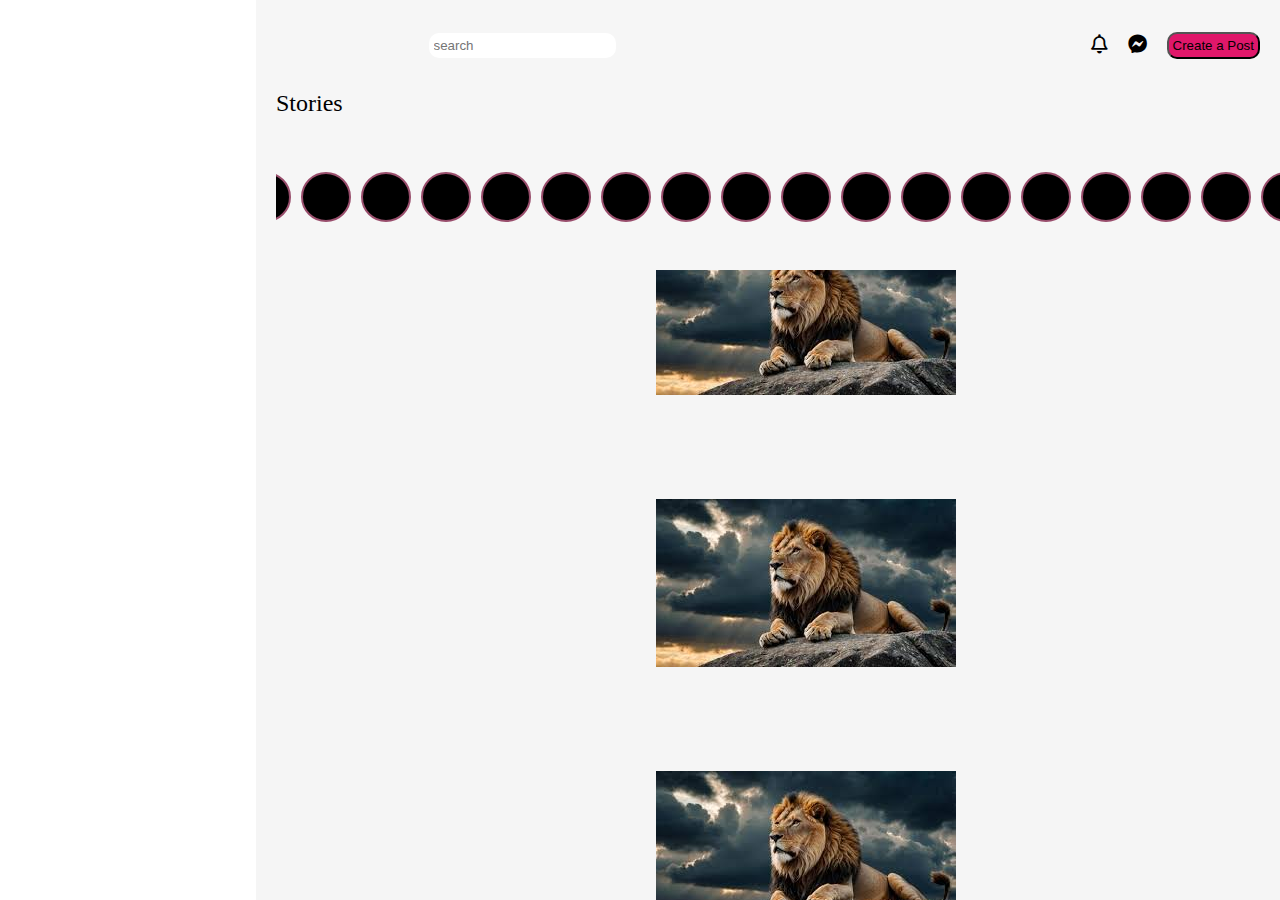
<file: index.html>
<!DOCTYPE html>
<html lang="en">
<head>
    <meta charset="UTF-8">
    <meta name="viewport" content="width=device-width, initial-scale=1.0">
    <link rel="stylesheet" href="style.css">
     <link rel="stylesheet" href="https://cdnjs.cloudflare.com/ajax/libs/font-awesome/6.5.2/css/all.min.css"
        integrity="sha512-..." crossorigin="anonymous" referrerpolicy="no-referrer" />
    <title>Document</title>
</head>
<body>
    <div class="wrapper">
        <div class="instagram">
            <div class="sidebar"></div>
            <div class="right-container">
                <nav class="topnav">
                    <div class="box left">
                        <input type="text" placeholder="search">
                    </div>
                    <div class="box right">
                        <i class="fa-regular fa-bell"></i>
                        <i class="fa-brands fa-facebook-messenger"></i>
                        <button>Create a Post</button>
                    </div>
                </nav>
                <div class="bottomnav">
                    <h1>Stories</h1>
                    <div class="stories-container">
                        <div class="circle-container">
                            <div class="circle"></div>
                            <div class="circle"></div>
                            <div class="circle"></div>
                            <div class="circle"></div>
                            <div class="circle"></div>
                            <div class="circle"></div>
                            <div class="circle"></div>
                            <div class="circle"></div>
                            <div class="circle"></div>
                            <div class="circle"></div>
                            <div class="circle"></div>
                            <div class="circle"></div>
                            <div class="circle"></div>
                            <div class="circle"></div>
                            <div class="circle"></div>
                            <div class="circle"></div>
                            <div class="circle"></div>
                            <div class="circle"></div>
                            <div class="circle"></div>
                            <div class="circle"></div>
                            <div class="circle"></div>
                            <div class="circle"></div>
                            <div class="circle"></div>
                            <div class="circle"></div>
                            <div class="circle"></div>
                            <div class="circle"></div>
                            <div class="circle"></div>
                            <div class="circle"></div>
                            <div class="circle"></div>
                            <div class="circle"></div>
                        </div>
                    </div>
                </div>
                <div class="image">
                        <div class="feed">
                            <h1>Feed</h1>
                        </div>
                        <img src="[data-uri]" alt="">
                        <img src="[data-uri]" alt="">
                        <img src="[data-uri]" alt="">
                        <img src="[data-uri]" alt="">
                        <img src="[data-uri]" alt="">
                    </div>
            </div>
        </div>
    </div>
    
</body>
</html>
</file>
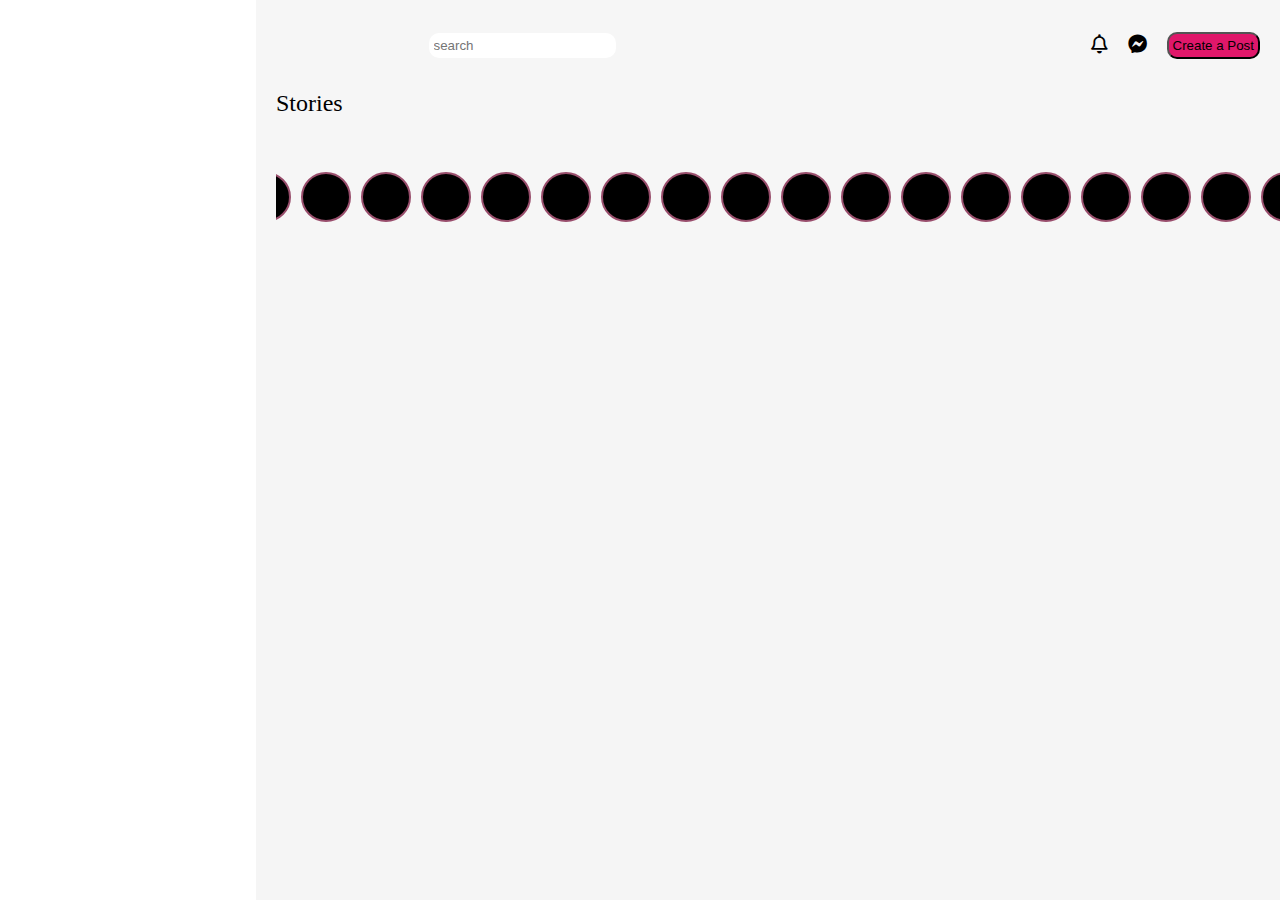
<file: insta.html>
<!DOCTYPE html>
<html lang="en">
<head>
    <meta charset="UTF-8">
    <meta name="viewport" content="width=device-width, initial-scale=1.0">
    <link rel="stylesheet" href="insta.css">
     <link rel="stylesheet" href="https://cdnjs.cloudflare.com/ajax/libs/font-awesome/6.5.2/css/all.min.css"
        integrity="sha512-..." crossorigin="anonymous" referrerpolicy="no-referrer" />
    <title>Document</title>
</head>
<body>
    <div class="wrapper">
        <div class="instagram">
            <div class="sidebar"></div>
            <div class="right-container">
                <nav class="topnav">
                    <div class="box left">
                        <input type="text" placeholder="search">
                    </div>
                    <div class="box right">
                        <i class="fa-regular fa-bell"></i>
                        <i class="fa-brands fa-facebook-messenger"></i>
                        <button>Create a Post</button>
                    </div>
                </nav>
                <div class="bottomnav">
                    <h1>Stories</h1>
                    <div class="stories-container">
                        <div class="circle-container">
                            <div class="circle"></div>
                            <div class="circle"></div>
                            <div class="circle"></div>
                            <div class="circle"></div>
                            <div class="circle"></div>
                            <div class="circle"></div>
                            <div class="circle"></div>
                            <div class="circle"></div>
                            <div class="circle"></div>
                            <div class="circle"></div>
                            <div class="circle"></div>
                            <div class="circle"></div>
                            <div class="circle"></div>
                            <div class="circle"></div>
                            <div class="circle"></div>
                            <div class="circle"></div>
                            <div class="circle"></div>
                            <div class="circle"></div>
                            <div class="circle"></div>
                            <div class="circle"></div>
                            <div class="circle"></div>
                            <div class="circle"></div>
                            <div class="circle"></div>
                            <div class="circle"></div>
                            <div class="circle"></div>
                            <div class="circle"></div>
                            <div class="circle"></div>
                            <div class="circle"></div>
                            <div class="circle"></div>
                            <div class="circle"></div>
                        </div>
                    </div>
                </div>
            </div>
        </div>
    </div>
    
</body>
</html>
</file>
<file: style.css>
* {
  margin: 0;
  padding: 0;
  box-sizing: border-box;
}

html, body {
  width: 100%;
  height: 100%;
}

.wrapper{
  width: 100%;
  position: relative;
}
.instagram{
  height: 100%;
  width: 100%;
  display: flex;
}

.sidebar{
  width: 20%;
  height: 100%;
  background-color: #fff;
  position: fixed;

}
.right-container{
  height: 100%;
  width: calc(100% - 20%);
  background-color: whitesmoke;
  position: fixed;
  right: 0;
}

.topnav{
  width: 100%;
  height: 10vh;
  position: fixed;
  display: flex;
  background-color: red;
  align-items: center;
  justify-content: space-between;
   position: relative;
}
.topnav .box{
  height: 10vh;
  width: calc(100% / 2);
}
.left{
  background-color: #F6F6F6;
  justify-content: center;
  align-items: center;
  padding-left: 20px;
  display: flex;
}
.left input{
  border-radius: 10px;
  padding: 5px;
  align-items: center;
  display: flex;
  border: none;
}
.right{
  background-color: #F6F6F6;
  justify-content: end;
  display: flex;
  align-items: center;
  position: relative;
  font-size: larger;
  padding-right: 20px;
  gap: 20px;


}
button{
  border-radius: 10px;
  background-color: #E0176A;
  padding: 4px;
  position: relative;
  justify-content: right;
}

.bottomnav{
  height: 20vh;
  width: 100%;
  padding-left: 20px;
  padding-right:20px ;
  padding-bottom: 20px;
  background-color: #F6F6F6;
  position:fixed ;
  top: calc(100% - 90vh);
  /* padding: 10px; */


}
.bottomnav h1{
  font-weight: 500;
  font-size: 24px;

}
.stories-container{
  height: 100%;
  width: 100%;
  display: flex;
  gap: 10px;
  align-items: center;
  overflow: auto;
  scrollbar-width: none;
  scrollbar-width: thin;
}
.circle-container{
  height: 100%;
  width: 100%;
  /* background-color: #fff; */
  display: flex;
  align-items: center;
  justify-content: center;
  flex-direction: row;
  gap: 10px;
}
.circle{
  height: 50px;
  width: 50px;
  background-color: black;
  padding: 2px;
  flex-shrink: 0;
  border-radius: 50px;
  border:2px solid #994e6c;
}
.image{
  height: 300px;
  width: 200px;
  border-radius: 20px;
  align-items: center;
  justify-content: center;
  margin-left: 400px;
  top: 50%;
}
img{
  margin-top: 50%;
}
</file>
<file: insta.css>
/* * {
  margin: 0;
  padding: 0;
  box-sizing: border-box;
}

html, body {
  width: 100%;
  height: 100%;
}
.wrapper{
    
    width: 100%;
    position: relative;
    background-color: black;
}

.insta{
    width: 100%;
    height: 100vh;
    display: flex;
    position: fixed;
    background-color: #fff;

}
nav{
    background-color: yellow;
    position: fixed;
}

.sidebar{
  height: 100%;
  width: 20%;

}

.right-container{
  height: 100%;
  width: calc(100% - 20%);
  background-color: #F6F6F6;
  position: fixed;
  right: 0;
}
.bottomnav{
  height: 20vh;
  width: 100%;
  background-color: #F6F6F6;
  position: fixed;
  top: calc(100% - 90vh);
  font-family: 'Franklin Gothic Medium', 'Arial Narrow', Arial, sans-serif;




}

.topnav .box{
  height: 10vh;
  width: 100%;
  background-color: #F6F6F6;
  position: relative;
  display: flex;
  align-items: center;
  justify-content: space-between;
  


}
input{padding: 5px;
  border-radius: 10px;
  margin-left: 10px;
  margin-right: 10px;

}
i{
  margin-left: 0% ;
}
button{
  padding:5px;
  border-radius: 15px;
  background-color:#E00E73;
  margin-right: 20px;


}
.box .right{
  background-color: yellow;

}

.left input{
  margin-top: 10px;
  padding: 3px;
  border-radius: 5px;
  margin-left: 20px;


}
.stories{
  display: flex;
  gap: 7px;
  overflow: auto;
  font: bold;
  scrollbar-width: thin;
  margin: auto;
  align-items: center;
  position: ;
  justify-content: center;
  
  
}

.circle{
  display: flex;
  height: 50px;
  width: 50px;
  background-color: white;
  border-radius:50% ;
  justify-content: center;
  align-items: center;
  margin-top: 20px;
  flex-shrink: 0;
  scrollbar-width: thin;
  border: 2px solid #E00E73;
  padding: 10px;
  scrollbar-width: thin;
} */

* {
  margin: 0;
  padding: 0;
  box-sizing: border-box;
}

html, body {
  width: 100%;
  height: 100%;
}

.wrapper{
  width: 100%;
  position: relative;
}
.instagram{
  height: 100%;
  width: 100%;
  display: flex;
}

.sidebar{
  width: 20%;
  height: 100%;
  background-color: #fff;
  position: fixed;

}
.right-container{
  height: 100%;
  width: calc(100% - 20%);
  background-color: whitesmoke;
  position: fixed;
  right: 0;
}

.topnav{
  width: 100%;
  height: 10vh;
  position: fixed;
  display: flex;
  background-color: red;
  align-items: center;
  justify-content: space-between;
   position: relative;
}
.topnav .box{
  height: 10vh;
  width: calc(100% / 2);
}
.left{
  background-color: #F6F6F6;
  justify-content: center;
  align-items: center;
  padding-left: 20px;
  display: flex;
}
.left input{
  border-radius: 10px;
  padding: 5px;
  align-items: center;
  display: flex;
  border: none;
}
.right{
  background-color: #F6F6F6;
  justify-content: end;
  display: flex;
  align-items: center;
  position: relative;
  font-size: larger;
  padding-right: 20px;
  gap: 20px;


}
button{
  border-radius: 10px;
  background-color: #E0176A;
  padding: 4px;
  position: relative;
  justify-content: right;
}

.bottomnav{
  height: 20vh;
  width: 100%;
  padding-left: 20px;
  padding-right:20px ;
  padding-bottom: 20px;
  background-color: #F6F6F6;
  position:fixed ;
  top: calc(100% - 90vh);
  /* padding: 10px; */


}
.bottomnav h1{
  font-weight: 500;
  font-size: 24px;

}
.stories-container{
  height: 100%;
  width: 100%;
  display: flex;
  gap: 10px;
  align-items: center;
  overflow: auto;
  scrollbar-width: none;
  scrollbar-width: thin;
}
.circle-container{
  height: 100%;
  width: 100%;
  /* background-color: #fff; */
  display: flex;
  align-items: center;
  justify-content: center;
  flex-direction: row;
  gap: 10px;
}
.circle{
  height: 50px;
  width: 50px;
  background-color: black;
  padding: 2px;
  flex-shrink: 0;
  border-radius: 50px;
  border:2px solid #994e6c;
  /* display: flex; */
  /* align-items: center; */
  /* gap: 10px; */
  /* justify-content: center; */
  /* flex-direction: column; */
  /* padding: 2px; */
}
</file>
